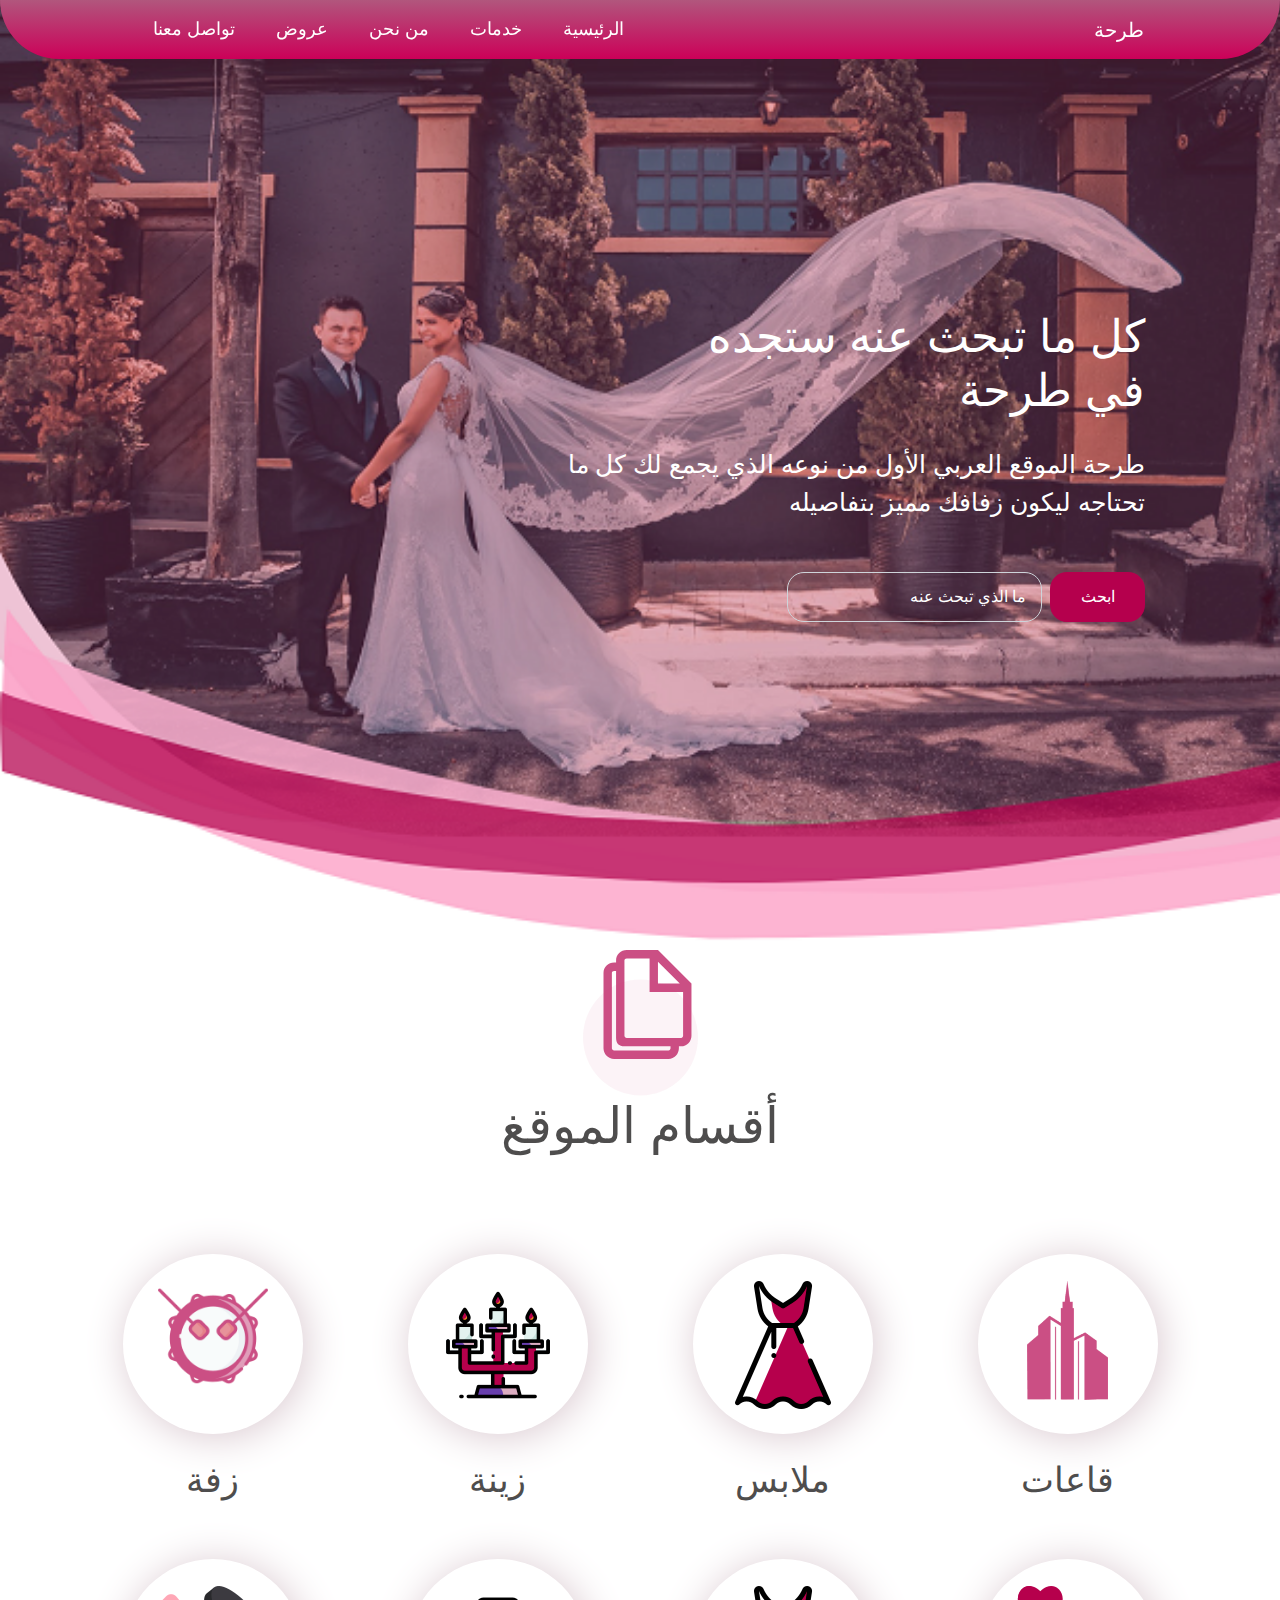
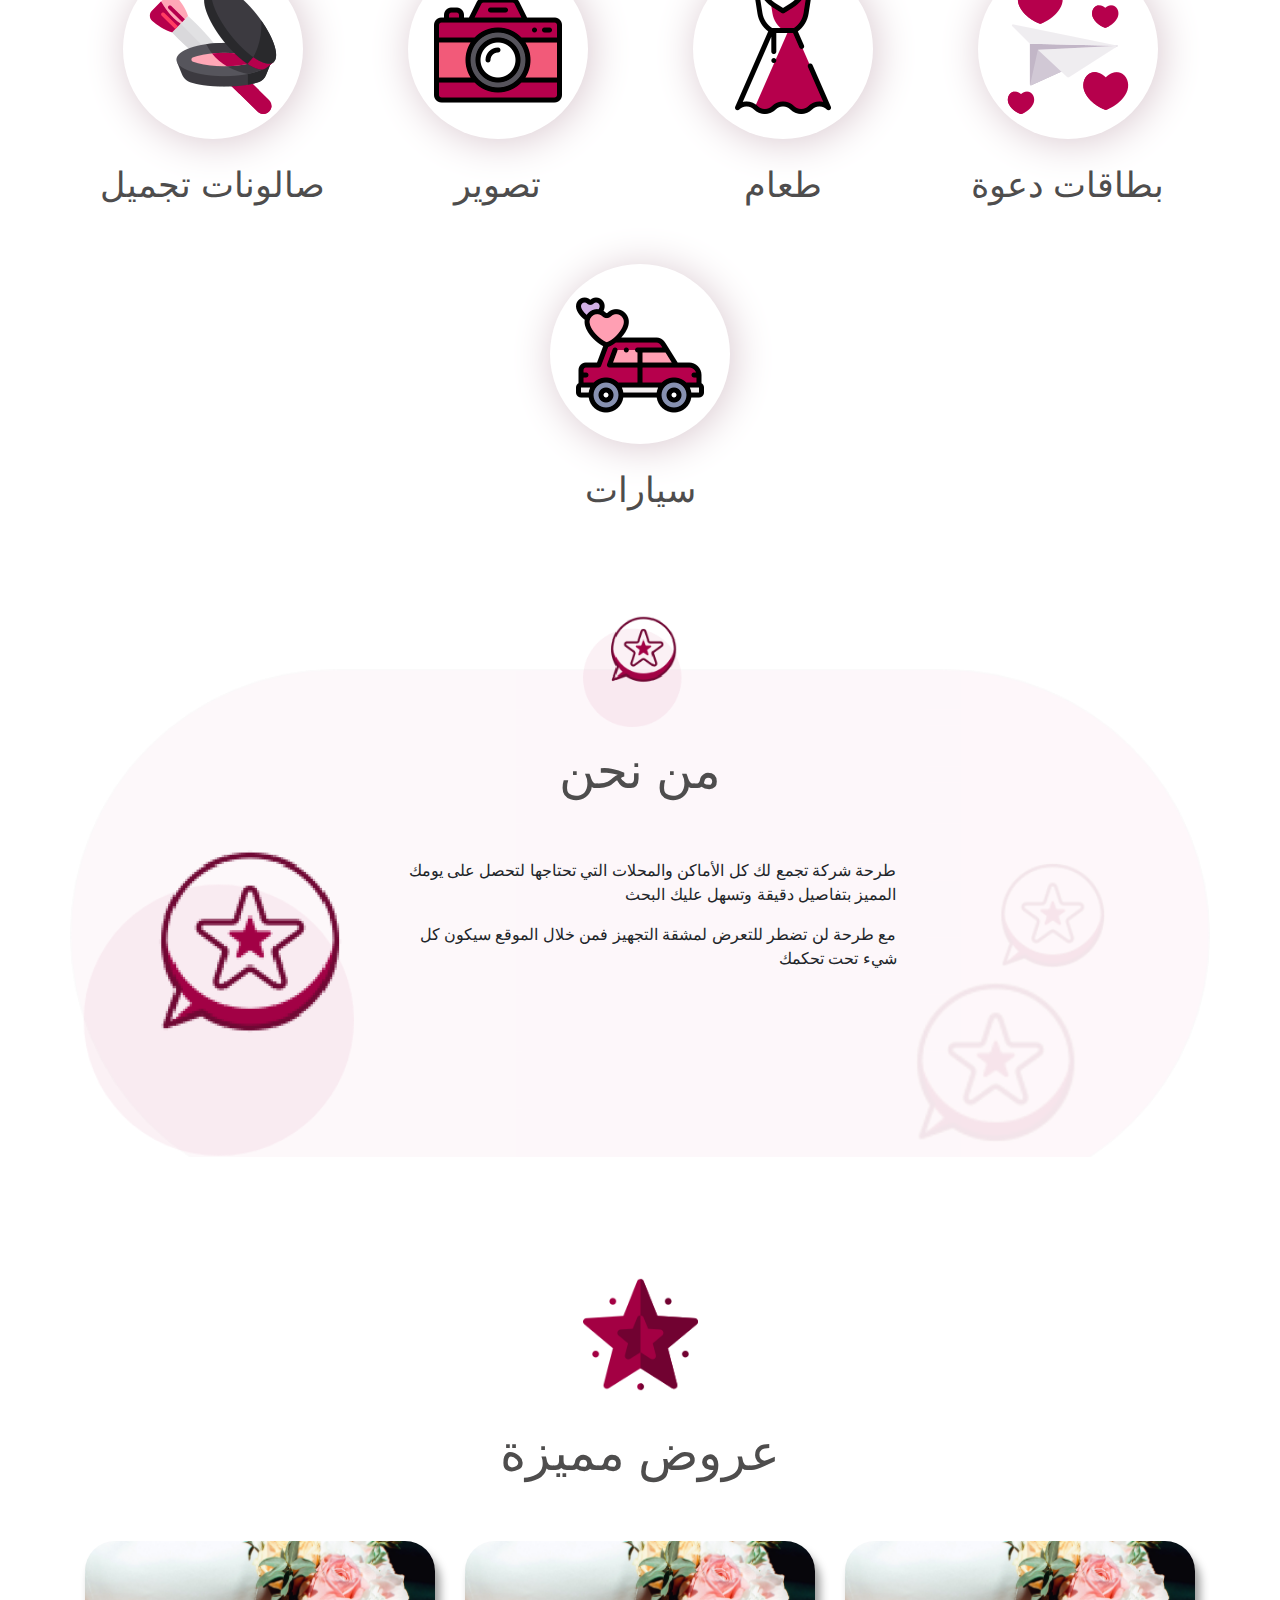
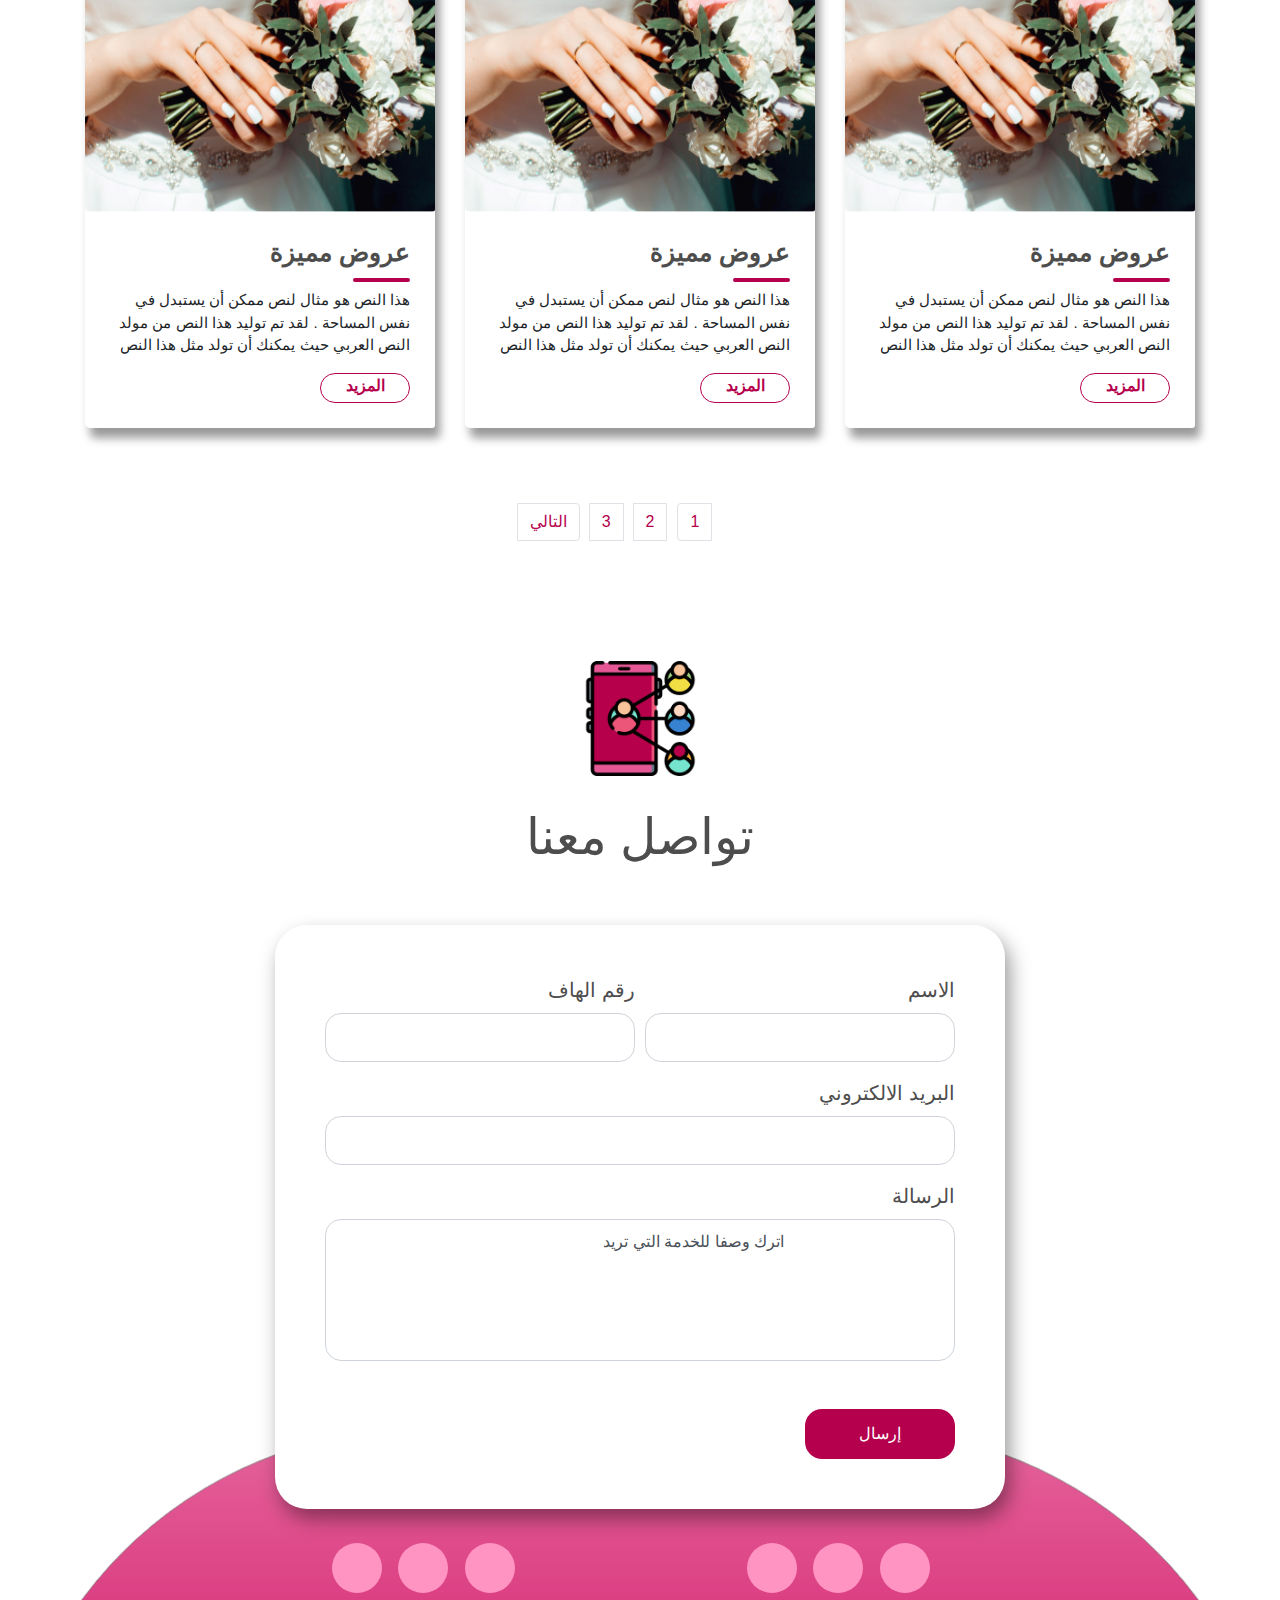
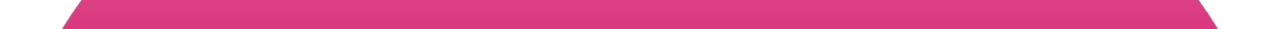
<file: index.html>
<!DOCTYPE html>
<html lang="en">

<head>
    <meta charset="UTF-8">
    <meta name="viewport" content="width=device-width, initial-scale=1.0">
    <meta http-equiv="X-UA-Compatible" content="ie=edge">
    <title>Document</title>

    <link rel="stylesheet" href="https://use.fontawesome.com/releases/v5.4.1/css/all.css"
        integrity="sha384-5sAR7xN1Nv6T6+dT2mhtzEpVJvfS3NScPQTrOxhwjIuvcA67KV2R5Jz6kr4abQsz" crossorigin="anonymous">
    <!--CSS Files-->

    <link rel="stylesheet" href="assets/css/animate.css">
    <link rel="stylesheet" href="assets/css/bootstrap.min.css">
    <link rel="stylesheet" href="assets/css/style.css">
</head>

<body>
    <!--NavBar Start-->

    <nav class="navbar navbar-expand-lg navbar-light scrollNav">
        <a class="navbar-brand" href="#">طرحة</a>
        <button class="navbar-toggler" type="button" data-toggle="collapse" data-target="#navbarNavAltMarkup"
            aria-controls="navbarNavAltMarkup" aria-expanded="false" aria-label="Toggle navigation">
            <span class="navbar-toggler-icon"></span>
        </button>
        <div class="collapse navbar-collapse" id="navbarNavAltMarkup">
            <div class="navbar-nav">
                    <a class="nav-item nav-link  " href="index.html">الرئيسية</a>
                    <a class="nav-item nav-link" href="#">خدمات</a>
                    <a class="nav-item nav-link" href="#">من نحن</a>
                    <a class="nav-item nav-link " href="#">عروض </a>
                <a class="nav-item nav-link " href="#">تواصل معنا </a>
               
          
            </div>
        </div>
    </nav>

    <!------------------------------NAvbar End---------------------------->

    <section id="hero">
        <h1>كل ما تبحث عنه ستجده في طرحة </h1>
        <div class="clearfix"></div>
        <p>طرحة الموقع العربي الأول من نوعه الذي يجمع لك كل ما تحتاجه ليكون زفافك مميز بتفاصيله</p>
        <div class="clearfix"></div>
        <form class="form-inline my-2 my-lg-0">
            <button class="btn btn-outline-success my-2 my-sm-0" type="submit">ابحث</button>
            <input class="form-control mr-sm-2" type="search" placeholder="ما الذي تبحث عنه" aria-label="Search">

        </form>
        <div class="clearfix"></div>
    </section>
    <!-------------------------------------->
    <section id='categories'>
        <div class="container">
            <div class="section_title">
                <div class="row">
                    <div class="col-12">
                        <div class="title_image">
                            <img class="" src="assets/img/section.png" alt="section_image">
                        </div>
                        <h2>أقسام الموقغ</h2>
                    </div>
                </div>
            </div>

            <div class="row first_row">
                
                <div class="col-12 col-sm-6 col-md-6 col-lg-3">
                    <a href="halls.html" class="category wow fadeInRight animated animated"
                        style="visibility: visible;-webkit-animation-delay: 0.4s; -moz-animation-delay: 0.4s; animation-delay: 0.4s;"
                        data-wow-delay="0.4s">
                        <div class="opacity">
                            <sapn> المعرض</sapn>
                        </div>
                        <div class="single_col">

                            <div class="category_image">
                                <img class="" src="assets/img/hall.png" alt="drum">
                            </div>
                            <h3>قاعات</h3>

                        </div>
                    </a>
                </div>
                <div class="col-12 col-sm-6 col-md-6 col-lg-3">
                    <a class="category wow fadeInRight animated animated"
                        style="visibility: visible;-webkit-animation-delay: 0.6s; -moz-animation-delay: 0.6s; animation-delay: 0.6s;"
                        data-wow-delay="0.6s">
                        <div class="opacity">
                            <sapn> المعرض</sapn>
                        </div>
                        <div class="single_col">

                            <div class="category_image">
                                <img class="" src="assets/img/dress.png" alt="drum">
                            </div>
                            <h3>ملابس</h3>

                        </div>
                    </a>
                </div>
                <div class="col-12 col-sm-6 col-md-6 col-lg-3">
                    <a class="category wow fadeInRight animated animated"
                    style="visibility: visible;-webkit-animation-delay: 0.8s; -moz-animation-delay: 0.8s; animation-delay: 0.8s;"
                    data-wow-delay="0.8s">
                        <div class="opacity">
                            <sapn> المعرض</sapn>
                        </div>
                        <div class="single_col">

                            <div class="category_image">
                                <img class="" src="assets/img/candelabra.png" alt="drum">
                            </div>
                            <h3>زينة</h3>

                        </div>
                    </a>
                </div>
                <div class="col-12 col-sm-6 col-md-6 col-lg-3">
                    <a  href="" class="category wow fadeInRight animated animated"
                    style="visibility: visible;-webkit-animation-delay: 1s; -moz-animation-delay: 1s; animation-delay: 1s;"
                    data-wow-delay="1s">
                        <div class="opacity">
                            <sapn> المعرض</sapn>
                        </div>
                        <div class="single_col">

                            <div class="category_image">
                                <img class="" src="assets/img/drum.png" alt="drum">
                            </div>
                            <h3>زفة</h3>

                        </div>
                    </a>
                </div>


                <div class="col-12 col-sm-6 col-md-6 col-lg-3">
                    <a class="category wow fadeInRight animated animated"
                        style="visibility: visible;-webkit-animation-delay: 0.4s; -moz-animation-delay: 0.4s; animation-delay: 0.4s;"
                        data-wow-delay="0.4s">
                        <div class="opacity">
                            <sapn> المعرض</sapn>
                        </div>
                        <div class="single_col">

                            <div class="category_image">
                                <img class="" src="assets/img/love-letter.png" alt="drum">
                            </div>
                            <h3>بطاقات دعوة</h3>

                        </div>
                    </a>
                </div>
                <div class="col-12 col-sm-6 col-md-6 col-lg-3">
                    <a class="category wow fadeInRight animated animated"
                    style="visibility: visible;-webkit-animation-delay: 0.6s; -moz-animation-delay: 0.6s; animation-delay: 0.6s;"
                    data-wow-delay="0.6s">
                        <div class="opacity">
                            <sapn> المعرض</sapn>
                        </div>
                        <div class="single_col">

                            <div class="category_image">
                                <img class="" src="assets/img/dress.png" alt="drum">
                            </div>
                            <h3>طعام</h3>

                        </div>
                    </a>
                </div>
                <div class="col-12 col-sm-6 col-md-6 col-lg-3">
                    <a class="category wow fadeInRight animated animated"
                    style="visibility: visible;-webkit-animation-delay: 0.8s; -moz-animation-delay: 0.8s; animation-delay: 0.8s;"
                    data-wow-delay="0.8s">
                        <div class="opacity">
                            <sapn> المعرض</sapn>
                        </div>
                        <div class="single_col">

                            <div class="category_image">
                                <img class="" src="assets/img/camera.png" alt="drum">
                            </div>
                            <h3>تصوير</h3>

                        </div>
                    </a>
                </div>
                <div class="col-12 col-sm-6 col-md-6 col-lg-3">
                    <a class="category wow fadeInRight animated animated"
                    style="visibility: visible;-webkit-animation-delay: 1s; -moz-animation-delay: 1s; animation-delay: 1s;"
                    data-wow-delay="1s">
                        <div class="opacity">
                            <sapn> المعرض</sapn>
                        </div>
                        <div class="single_col">

                            <div class="category_image">
                                <img class="" src="assets/img/make-up.png" alt="drum">
                            </div>
                            <h3>صالونات تجميل</h3>

                        </div>
                    </a>
                </div>
            </div>

            <div class="row second_row">
                <div class="col-12 col-sm-6 col-md-6 col-lg-3">
                    <a class="category wow fadeInRight animated animated"
                    style="visibility: visible;-webkit-animation-delay: 1.2s; -moz-animation-delay: 1.2s; animation-delay: 1.2s;"
                    data-wow-delay="1.2s">
                        <div class="opacity">
                            <sapn> المعرض</sapn>
                        </div>
                        <div class="single_col">

                            <div class="category_image">
                                <img class="" src="assets/img/car.png" alt="drum">
                            </div>
                            <h3>سيارات</h3>

                        </div>
                    </a>
                </div>
            </div>
        </div>

    </section>
    <section id="abou_Us">
        <div class="container">
            <div class="row">
                <div class="abot">
                    <div class="section_title">
                        <div class="row">
                            <div class="col-12">
                                <div class="title_image">
                                    <img class="" src="assets/img/Group 8.png" alt="section_image">
                                </div>
                                <h2>من نحن</h2>
                            </div>
                        </div>
                    </div>

                    <div class="content">
                        <p>طرحة شركة تجمع لك كل الأماكن والمحلات التي تحتاجها لتحصل على يومك المميز بتفاصيل دقيقة وتسهل
                            عليك البحث </p>
                        <p>مع طرحة لن تضطر للتعرض لمشقة التجهيز فمن خلال الموقع سيكون كل شيء تحت تحكمك</p>
                    </div>
                </div>
            </div>
        </div>
    </section>

    <section id="offers">
        <div class="container">
            <div class="section_title">
                <div class="row">
                    <div class="col-12">
                        <div class="title_image">
                            <img class="" src="assets/img/offer.png" alt="offer">
                        </div>
                        <h2>عروض مميزة</h2>
                    </div>
                </div>
            </div>

            <div class="offer">
                <div class="row">
                    <div class="col-12 col-sm-6 col-md-4">
                        <div class="offer_Box">

                            <div class="offer_image">
                                <img src="assets/img/offer1.png" alt="offer1">
                                </a>
                                <div class="details">
                                    <h3 class="offer_title">عروض مميزة</h3>
                                    <p class="descriptin">هذا النص هو مثال لنص ممكن أن يستبدل في نفس المساحة . لقد تم
                                        توليد هذا النص من مولد النص العربي حيث يمكنك أن تولد مثل هذا النص</p>

                                    <a class="read_more">المزيد</a>
                                    <div class="clearfix"></div>

                                </div>

                            </div>
                        </div>
                    </div>
                    <div class="col-12 col-sm-6 col-md-4">
                        <div class="offer_Box">

                            <div class="offer_image">
                                <img src="assets/img/offer1.png" alt="offer1">
                                </a>
                                <div class="details">
                                    <h3 class="offer_title">عروض مميزة</h3>
                                    <p class="descriptin">هذا النص هو مثال لنص ممكن أن يستبدل في نفس المساحة . لقد تم
                                        توليد هذا النص من مولد النص العربي حيث يمكنك أن تولد مثل هذا النص</p>

                                    <a class="read_more">المزيد</a>
                                    <div class="clearfix"></div>

                                </div>

                            </div>
                        </div>
                    </div>
                    <div class="col-12 col-sm-6 col-md-4">
                        <div class="offer_Box">

                            <div class="offer_image">
                                <img src="assets/img/offer1.png" alt="offer1">
                                </a>
                                <div class="details">
                                    <h3 class="offer_title">عروض مميزة</h3>
                                    <p class="descriptin">هذا النص هو مثال لنص ممكن أن يستبدل في نفس المساحة . لقد تم
                                        توليد هذا النص من مولد النص العربي حيث يمكنك أن تولد مثل هذا النص</p>

                                    <a class="read_more">المزيد</a>
                                    <div class="clearfix"></div>

                                </div>

                            </div>
                        </div>
                    </div>
                </div>
            </div>
        </div>

        <!--------Pagination-------->

        <nav>
            <ul class="pagination justify-content-center">
                <li class="page-item"><a class="page-link active" href="#">1</a></li>
                <li class="page-item"><a class="page-link" href="#">2</a></li>
                <li class="page-item"><a class="page-link" href="#">3</a></li>
                <li class="page-item"><a class="page-link" href="#">التالي</a></li>
            </ul>
        </nav>

    </section>

    <section id="contact">
        <div class="container">
            <div class="row">
                <div class="col-12 col-sm-9 col-md-9 col-lg-8" style="margin: 0 auto;">
                    <div class="contact_us">
                        <div class="section_title">
                            <div class="row">
                                <div class="col-12">
                                    <div class="title_image">
                                        <img class="" src="assets/img/network.png" alt="section_image">
                                    </div>
                                    <h2>تواصل معنا</h2>
                                </div>
                            </div>
                        </div>
                        <form action="" methode>
                            <div class="form-row">
                                <div class="form-group col-md-6">
                                    <label for="inputEmail4">الاسم</label>
                                    <input type="text" class="form-control" id="inputEmail4" nam="name"
                                        placeholder="">
                                </div>
                                <div class="form-group col-md-6">
                                    <label for="inputPassword4">رقم الهاف</label>
                                    <input type="text" class="form-control" id="mobile" placeholder="">
                                </div>
                            </div>
                            <div class="form-group">
                                <label for="inputAddress"> البريد الالكتروني</label>
                                <input type="text" class="form-control" id="email" placeholder="" name="">
                            </div>

                            <div class="form-row">
                                <div class="form-group col-12">
                                    <label for="inputCity">الرسالة</label>
                                    <textarea name="desription" class="form-control" rows="5">
                                    اترك وصفا للخدمة التي تريد 
                                </textarea>
                                </div>
                            </div>
                            <button type="submit" class="btn btn-primary">إرسال</button>
                        </form>
                    </div>
                </div>
            </div>
        </div>

        <div class="footer">
            <div class="social">
                <ul class="left">
                    <li class="social_item">
                        <a href="#"><i class="fab fa-instagram"></i></a>
                    </li>
                    <li class="social_item">
                        <a href="#"><i class="fab fa-twitter"></i></a>
                    </li>
                    <li class="social_item">
                        <a href="#"><i class="fab fa-facebook-f"></i></a>
                    </li>

                </ul>
                <ul class="right">
                    <li class="social_item">
                        <a href="#"><i class="fas fa-map-marker-alt"></i></a>
                    </li>
                    <li class="social_item">
                        <a href="#"><i class="fas fa-envelope"></i></a>
                    </li>

                    <li class="social_item">
                        <a href="#"><i class="fas fa-envelope"></i></a>
                    </li>


                </ul>
            </div>
        </div>
    </section>






    <script src="assets/js/jquery-3.3.1.min.js"></script>
    <script src="assets/js/popper.js"></script>
    <script src="assets/js/bootstrap.min.js"></script>
    <script src="assets/js/main.js"></script>
</body>

</html>
</file>
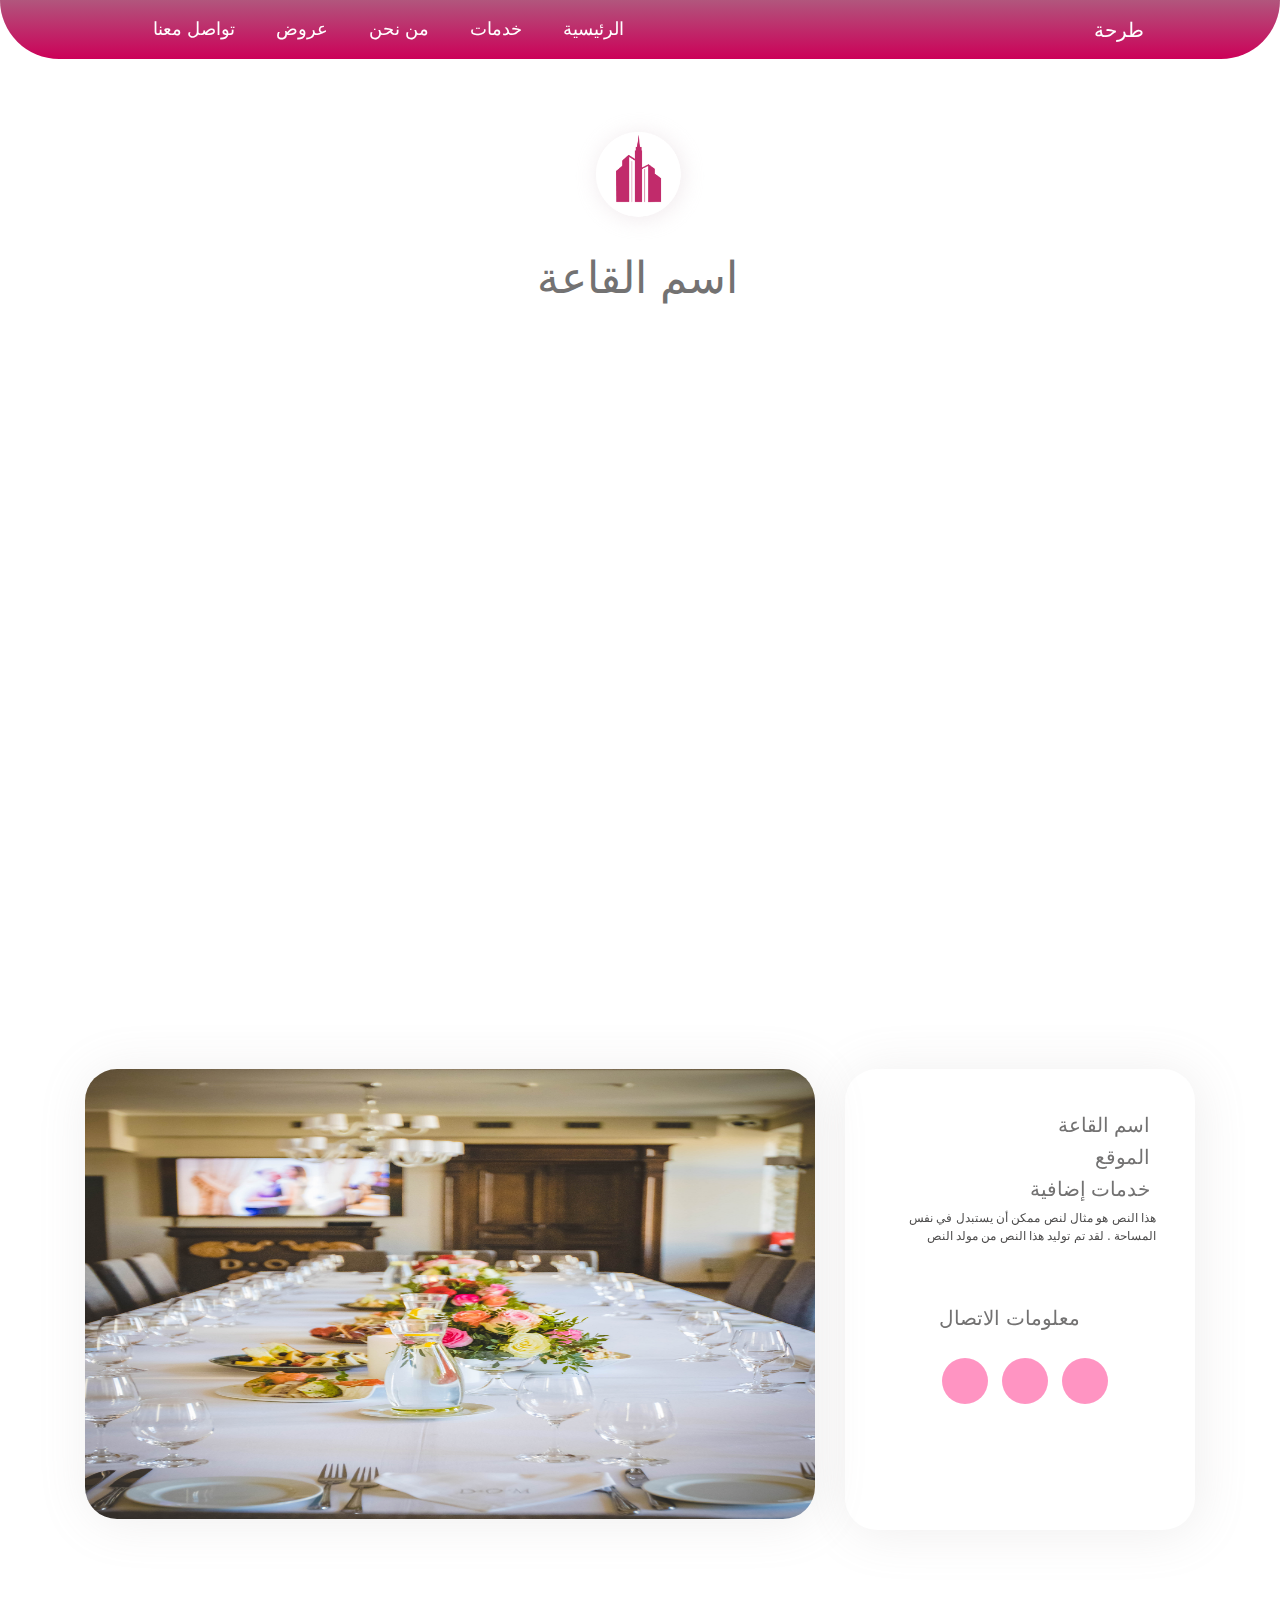
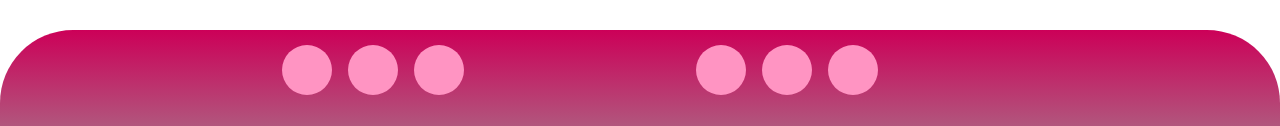
<file: serves.html>
<!DOCTYPE html>
<html lang="en">

<head>
    <meta charset="UTF-8">
    <meta name="viewport" content="width=device-width, initial-scale=1.0">
    <meta http-equiv="X-UA-Compatible" content="ie=edge">
    <title>Document</title>

    <link rel="stylesheet" href="https://use.fontawesome.com/releases/v5.4.1/css/all.css"
        integrity="sha384-5sAR7xN1Nv6T6+dT2mhtzEpVJvfS3NScPQTrOxhwjIuvcA67KV2R5Jz6kr4abQsz" crossorigin="anonymous">
    <!--CSS Files-->

    <link rel="stylesheet" href="assets/css/animate.css">
    <link rel="stylesheet" href="assets/css/bootstrap.min.css">
    <link rel="stylesheet" href="assets/css/style.css">
</head>

<body>
    <!--NavBar Start-->

    <nav class="navbar navbar-expand-lg navbar-light scrollNav">
        <a class="navbar-brand" href="#">طرحة</a>
        <button class="navbar-toggler" type="button" data-toggle="collapse" data-target="#navbarNavAltMarkup"
            aria-controls="navbarNavAltMarkup" aria-expanded="false" aria-label="Toggle navigation">
            <span class="navbar-toggler-icon"></span>
        </button>
        <div class="collapse navbar-collapse" id="navbarNavAltMarkup">
            <div class="navbar-nav">
                <a class="nav-item nav-link  " href="index.html">الرئيسية</a>
                <a class="nav-item nav-link" href="#">خدمات</a>
                <a class="nav-item nav-link" href="#">من نحن</a>
                <a class="nav-item nav-link " href="#">عروض </a>
                <a class="nav-item nav-link " href="#">تواصل معنا </a>


            </div>
        </div>
    </nav>

    <!------------------------------NAvbar End---------------------------->
    <!--Start Main-->
    <!--End main-->
    <main id="hall">
        <div class="hall">
            <div class="container">
                <div class="row">
                    <div class="col-12">
                        <div class="hall_image">
                            <img src="assets/images/Group 8.png">
                        </div>
                        <h3 style="margin-left:40px; color:#737272;">اسم القاعة</h3>
                    </div>
                </div>

                <div class="video">
                    <div class="row">
                        <div class="col-12">
                            <iframe src="https://www.youtube.com/embed/4AeuJ6bqWUM" frameborder="0" allowfullscreen>
                            </iframe>
                        </div>
                    </div>
                </div>

                <div class="page_content">
                    <div class="row">
                            <div class="col-12 col-sm-5 col-md-4">
                                <div class="discription">
                                    <h5>
                                            <i class="fas fa-envelope"></i>
                                            اسم القاعة
                                    </h5>
                                    <h5>
                                            <i class="fas fa-envelope"></i>
                                            الموقع
                                    </h5>
                                    <h5>
                                            <i class="fas fa-envelope"></i>
                                            خدمات إضافية
                                    </h5>

                                    <p>
                                            هذا النص هو مثال لنص ممكن أن يستبدل في نفس المساحة . لقد تم توليد هذا النص من مولد النص 
                                    </p>

                                   <div class="contact_info">
                                        <h4> 
                                            <i class="fas fa-envelope"></i> 
                                            معلومات الاتصال
                                        </h4>
                                        <ul>
                                              
                                                <li> <a href=""> <i class="fas fa-envelope"></i></a></li>
                                                <li> <a href=""> <i class="fas fa-envelope"></i></a></li>
                                                <li> <a href=""> <i class="fas fa-envelope"></i></a></li>
                                            </ul>
                                   </div>
                                </div>
                            </div>
                        <div class="col-12 col-sm-7 col-md-8">
                            <div class="content_image">
                                <img src="assets/images/hall.jpg" style="width:100%;">
                            </div>
                        </div>
                        
                    </div>
                </div>
            </div>
        </div>
    </main>

    <!--Start Footer-->
    <section id="foot" style="margin-top:100px;">
        <div class="container">
            <div class="row">
                <div class="col-12 col-sm-10 " style="margin: 0 auto;">
                    <div class="footer">
                        <div class="social">
                            <ul class="left">
                                <li class="social_item">
                                    <a href="#"><i class="fab fa-instagram"></i></a>
                                </li>
                                <li class="social_item">
                                    <a href="#"><i class="fab fa-twitter"></i></a>
                                </li>
                                <li class="social_item">
                                    <a href="#"><i class="fab fa-facebook-f"></i></a>
                                </li>

                            </ul>
                            <ul class="right">
                                <li class="social_item">
                                    <a href="#"><i class="fas fa-map-marker-alt"></i></a>
                                </li>
                                <li class="social_item">
                                    <a href="#"><i class="fas fa-envelope"></i></a>
                                </li>

                                <li class="social_item">
                                    <a href="#"><i class="fas fa-envelope"></i></a>
                                </li>


                            </ul>
                        </div>
                    </div>
                </div>
            </div>
        </div>
    </section>
    <!--End Footer-->

    <!--Script Files-->
    <script src="assets/js/jquery-3.3.1.min.js"></script>
    <script src="assets/js/popper.js"></script>
    <script src="assets/js/bootstrap.min.js"></script>
    <script src="assets/js/main.js"></script>
</body>

</html>
</file>
<file: assets/css/style.css>
/****global section*/
html ,body{
   direction: rtl;
}
.section_title{
  
   margin: 0 auto;
   text-align: center;
   margin-bottom: 50px;
   color:#4E4D4D;
}
.section_title .title_image{
   margin: 0 auto;
   width:115px;
   height: 146px;
}
.section_title .title_image img{
  display: inline-block;
   width:100%;
}
.section_title h2{
   font-size: 50px;
   font-weight: normal;
}
ul{
   list-style: none;
}
ul li{
   display: inline-block;
}
.scrollNav{
   background-image: linear-gradient(#B1567D , #CC0058 );
   border-radius: 0 0 73px 73px;
   z-index: 1000;
}
a:hover{
   text-decoration: none;
}
/**********Hero Section*****************************/

.navbar{
   /*width: 90%;*/
   margin: 0 auto;
   display: flex;
  /* flex-direction: row-reverse;*/
   position: fixed;
    /* width: 100%; */
    top: 0;
    left: 0;
    right: 0;
    padding-left: 120px;
    padding-right: 120px;
}
.navbar .navbar-brand{
   margin-left: 358px;
   color: #fff;
}
.navbar .navbar-brand:hover{
   color: #fff;
}
.navbar .navbar-collapse{
   flex-flow: row-reverse wrap;
}
.navbar .navbar-collapse .nav-item {
   display: inline-block;
   margin-left: 25px;
   color:#fff;
   font-size: 18px;
}
.navbar-light .navbar-toggler{
  /* margin-right: 267px;*/
    margin-left: -30px; 
   margin-top: -38px;
   color: rgba(0,0,0,0);
    border-color: #fff;
    background: #fff;
    margin-top: 10px;
}

/****************Start Hero***************************/
#hero{
   background-image: url('../img/hero.PNG');
   background-size: cover;
   background-repeat: no-repeat;
   height: 950px;
   padding-top: 310px;
   padding-right: 135px;
   text-align: right;
   color: #fff;
}
#hero h1{
   font-size: 45px;
   font-weight: normal;
   width:455px;
 float: right;
 padding-bottom: 20px;
}
#hero p{
   float: right;
   width:648px;
   font-size: 25px; 
   padding-bottom: 35px;
}
#hero form{
   float: right;
}
#hero .form-inline .form-control{
   background-color:transparent;
   text-align: right;
   width:255px;
   height: 50px;
   padding: 10px 15px;
   border-radius: 17px;
   margin-left: 15px;
}
#hero .form-inline .form-control::placeholder{
   color: #fff;
}
#hero .form-inline .btn{
   background-color: #B5004D !important;
   color: #fff;
   border: none;
   border-radius: 17px;
   width:95px;
   height: 50px;
}

/*******************************************************/
#categories{
   margin-bottom: 140px;
}
#categories .category{
   display: block;
   width: 100%;
   height: 100%;
   text-align: center;
   cursor: pointer;
   position: relative;
}
#categories .category .opacity{
   position: absolute;
   width: 100%;
   height: 100%;
   left: 0;
   right: 0;
   top: 0;
   bottom: 0;
   background: rgba(204, 0, 88, .5);
   border-radius: 16px;
   text-align: center;
   color:white;
   padding-top: 40%;
   font-size: 35px;
   font-weight: bold;
   display: none;
   
}
#categories .category:hover >.opacity{
   display: block;
   transition-duration: .4s;
}

#categories .single_col{
   display: block;
   width: 100%;
   padding-top: 40px;
 
}
#categories .single_col .category_image{
   width:180px;
   height: 180px;
   border-radius: 100%;
   background-color: #fff;
   box-shadow: 3px 3px 40px rgba(217, 200, 207, 1);
   margin: 0 auto;
   margin-bottom: 25px;
}
#categories .single_col .category_image img{
   display:inline-block;
   text-align: center;
   padding:15% 10%;

}
#categories .single_col h3{
   font-size: 35px;
   color:#4E4D4D;
   font-weight: normal;
   padding-bottom: 10px;
}
#categories .row.second_row{
  justify-content: center;
}
/*********************About Us**************************/
#abou_Us{
   margin-bottom: 120px;
}
#abou_Us .abot{
   background-image: url('../img/Group\ 9.png');
   background-position: top center;
   background-repeat: no-repeat;
   background-size: cover;
   /*padding-top: 73px*/
  /* height: 500px;*/
   width: 100%;
   padding-bottom:170px;
}
#abou_Us .section_title{
   margin-top: -74px;
}
#abou_Us .abot .content{
   width: 45%;
   margin: 0 auto;
   text-align: right
}

/**************offers***************/
#offers{
   width:100%;
   text-align: right;
   margin-bottom: 120px;
}

#offers .offer .offer_Box{
   width:100%;
   border-radius: 30px 30px 3px 5px;
   background-color: #fff;
   box-shadow: 5px 10px 10px rgba(0,0,0,.4);
   transition-duration: .4s;
}
#offers .offer .offer_Box:hover{
   box-shadow: 5px 10px 40px rgba(0,0,0,.4);
   transition-duration: .4s;
   z-index: 10;
}
#offers .offer .offer_Box .offer_image{
   width: 100%;
   border-radius: 30px 30px 3px 5px;
  
}
#offers .offer .offer_Box .offer_image img{
   display: block;
   border-radius: 30px 30px 3px 5px;
   width:100%;
   /*margin-bottom: 25px;*/

}
#offers .offer .offer_Box .details{
   padding: 25px;
   margin-bottom: 75px;
}
#offers .offer .offer_Box .details h3{
   font-size: 25px;
   font-weight: bold;
   color: #4E4D4D;
   position: relative;
}
#offers .offer .offer_Box .details h3::after{
   position: absolute;
   content: '';
   height: 4px;
   border-radius: 25px;
   width: 57px;
   bottom:-15px;
   right: 0px;
   background-color: #B5004D;
}

#offers .offer .offer_Box .details p{
margin-top: 22px;
font-size: 15px;

}
#offers .offer .offer_Box .details a{
   color: #B5004D;
   font-size: 16px;
   font-weight: bold;
   display: block;
   border-radius: 20px;
   border:1px solid #B5004D;;
   text-align: center;
   width: 90px;
   height: 30px;
   float: right;
}
#offers .offer .offer_Box .details a:hover{
   color:#fff;
   background: #B5004D;
   transition-duration: .4s;
}
#offers .pagination .page-item{
   margin-right: 10px;
   color: #B5004D;
}
#offers .pagination .page-item a{
   color: #B5004D;
}
#offers .pagination .page-item a:hover{
   background-color: #B5004D;
   border-color: #B5004D;
   color:#fff;
   transition-duration: .4s;
}
/************************************contact*************/
#contact{
   position: relative;
   margin-bottom: 0;
}
#contact form{
   background: #fff;
   border-radius: 32px ;
   padding: 50px;
   text-align: right;
   box-shadow: 5px 10px 20px rgba(0,0,0,.4);
}

#contact form label{
   font-size: 20px;
   color: #4E4D4D
}
#contact form input.form-control{
   height: 49px;
   border-radius: 16px;
   pad: 10px;
}
#contact form textarea{
   text-align: right;
   resize: none;
   padding: 10px;
   border-radius: 16px;
}
#contact form .btn{
   background-color: #B5004D !important;
   border:none;
   width:150px;
   height: 50px;
   border-radius: 17px;
   margin-top: 32px;
}
#contact form .btn:hover{
   box-shadow: 5px 5px 10px rgba(0,0,0,.4);
}
#contact .footer{
   position: relative;
   height: 200px;
   background-image: url(../img/footer.png);
   background-position: top center;
   background-repeat: no-repeat;
   background-size: cover;
   z-index: -10;
   margin-top: -80px;
   
}
#contact .footer .social{
   position: absolute;
   bottom: 20px;
   left: 25%;
   margin: 0 auto;
   width:72%;
}
 .footer .social .right,
.footer .social .left{
   float: left;
   width:45%;
}
.footer .social .right li,
.footer .social .left li{
   margin-left: 12px;
   width:50px;
   height: 50px;
   border-radius: 50%;
   background: #FF94C2;
   text-align: center;
}
 .footer .social .right li a,
.footer .social .left li a{
   width:100%;
   display: inline-block;
    color: #fff;
   line-height:50px;
   font-size: 20px;
}
/******************hall pages****************/

.scrollNavv{
   background-image: linear-gradient(#B1567D , #CC0058 );
   border-radius: 0 0 73px 73px;
   z-index: 1000;
}
#foot{
   margin: 0 auto;
 
   background-image: linear-gradient( #CC0058 ,#B1567D  );
   border-radius: 73px 73px 0 0 ;
   margin-bottom: 0;
    padding: 15px 0px;
   text-align: center
   
}
main#hall .hall{
   margin-top: 100px;
   text-align: center;
}
main#hall .hall .hall_image{
   width: 152px;
   height: 152px;
   margin: 0 auto;
 
}
main#hall .hall .hall_image img{
   width:100%;
}
main#hall .hall h3{
   color: #737272;
   text-align: center;
   font-size: 50px;
   font-size: 44px;
   padding-right: 45px;
   margin-bottom: 117px;
}


.offers-page .offer .offer_Box{
   width:100%;
   border-radius: 32px;
   background-color: #fff;
   box-shadow: 5px 10px 10px rgba(0,0,0,.4);
   transition-duration: .4s;
   margin-bottom: 70px;
   padding-bottom: 25px !important;
}
.offers-page .offer .offer_Box:hover{
   box-shadow: 5px 10px 40px rgba(0,0,0,.4);
   transition-duration: .4s;
   z-index: 10;
}
.offers-page .offer .offer_Box .offer_image{
   width: 100%;
   border-radius: 30px 30px 3px 5px;
  /* margin-bottom: 25px;*/
  
}
.offers-page .offer .offer_Box .offer_image img{
   border-radius: 30px 30px 3px 5px;
   width:100%;
  /* margin-bottom: 25px;*/

}


.offers-page .offer .offer_Box .rate{
   display: block;
   
}
.offers-page .offer .offer_Box .rate img{
   width: 50%;
   display: block;
   margin: 0 auto;
   margin-bottom: 25px;

}

.offers-page .offer .offer_Box .details a{
   color: #B5004D;
   font-size: 16px;
   font-weight: bold;
   display: block;
   border-radius: 20px;
   border:1px solid #B5004D;;
   text-align: center;
   width: 90px;
   height: 30px;
  margin: 0 auto;
  margin-bottom: 25px;
}
.offers-page .offer .offer_Box .details a:hover{
   color:#fff;
   background: #B5004D;
   transition-duration: .4s;
}
.offers-page .offer .offer_Box .details .title{
   text-align: center;
   font-size: 26px;
   color:#737272;
   position: relative;
   margin-bottom: 30px;
}
 .offer_Box .details h3.title::after{
   position: absolute;
   content: '';
   width: 53px;
   height: 3px;
   background-color: #B5004D;
   bottom: -10px;
   right: 140px;
}
/************************Hall page***************************/
.video iframe{
   border-radius:20px;
   margin: 0 auto;
   text-align: center;
   background-color: #fff;
   width:100%;
   height: 596px;
   margin-bottom: 44px;
}
#hall .page_content .content_image{
   width:100%;
   height: 450px;
   border-radius: 32px;
  
}
#hall .page_content .content_image img{
   width:100%;
   height: 100%;
   border-radius: 32px;
   box-shadow: 3px 3px 50px rgba(156, 148, 152, .16);


}

#hall .page_content .discription{
   border-radius: 32px;
   box-shadow: 3px 3px 50px rgba(156, 148, 152, .16);
   text-align: right;
   padding: 44px 24px 103px 24px;
}
#hall .page_content .discription h5{
   font-size: 20px;
   color: #737272;
}
#hall .page_content .discription h5 i{
   display: inline-block;
   padding-left: 15px;
   font-size: 18px;
   color: #B5004D;
}
#hall .page_content .discription p{
   padding-right: 15px;
   color: #4E4D4D;
   font-size: 12px;
   padding-bottom: 45px;
}
#hall .page_content .contact_info {
   text-align: center;
}
#hall .page_content .contact_info h4{
   font-size: 20px;
   color: #737272;
}
#hall .page_content .contact_info h4 i{
   display: inline-block;
   color: #B5004D;
   padding-right: 15px;
}
#hall .page_content .contact_info li {
   display: inline-block;
   width:46px;
   height: 46px;
   border-radius: 100%;
   background: #FF94C2;
   color: #fff;
   margin-left: 10px;

}
#hall .page_content .contact_info li:hover{
   background-color: #B5004D;
   transition-duration: .4s;
}
#hall .page_content .contact_info ul{
   padding-right: 0;
   padding-top: 20px;
}
#hall .page_content .contact_info li  a{
   font-size: 16px;
   text-align: center;
   line-height: 46px;
}










/*


/***********************/

/*
      .hall{
        margin-left:  600px;

      }
      .card-title p{
       word-spacing: 280px; 
      }
      .card-text{
        font-size:25px;
        font-weight: bold;
        color:#6B6B6B;
        text-align: center;
      }
      .offers-page{
   width:100%;
   text-align: right;
   margin-bottom: 170px;
}


.offers-page .offer .offer_Box .details{
   padding: 25px;
   margin-bottom: 75px;
}
.offers-page .offer .offer_Box .details h3{
   font-size: 25px;
   font-weight: bold;
   color: #4E4D4D;
   position: relative;
   text-align: center;
   margin-bottom: 25px;
}
.offers-page .offer .offer_Box .details h3::after{
   position: absolute;
   content: '';
   height: 4px;
   border-radius: 25px;
   width: 57px;
   bottom: -3px;
   right: 114px;
   background-color: #B5004D;
}

.offers-page .offer .offer_Box .details p{
margin-top: 22px;
font-size: 15px;

}
.offers-page .offer .offer_Box .rate{
   display: block;
   
}
.offers-page .offer .offer_Box .rate img{
   width: 50%;
   display: block;
   margin: 0 auto;
   margin-bottom: 25px;

}
.offers-page .offer .offer_Box .details a{
   color: #B5004D;
   font-size: 16px;
   font-weight: bold;
   display: block;
   border-radius: 20px;
   border:1px solid #B5004D;;
   text-align: center;
   width: 90px;
   height: 30px;
  margin: 0 auto;
}
.offers-page .offer .offer_Box .details a:hover{
   color:#fff;
   background: #B5004D;
   transition-duration: .4s;
}
/**********************Footer*****************************/
/*.subfooter{
   background-color: #B1567D ;
   background-image: linear-gradient(#B1567D , #CC0058 );
   border-radius:  415px 415px 0 0;
   margin-bottom: 0;
   padding: 15px 400px;
}
.subfooter ul{
   display: inline-block;
   z-index: 100;
}
.subfooter ul li a{
   color: #fff
}



































/**************************Responsive**************************/
/*Momile*/
@media (min-width: 300px) and (max-width: 767px)  {
   body{
      overflow-x: hidden;
   }
  
   ul li{
      display: inline-block;
   }
   .navbar{
      padding-left: 0;
      padding-top: 10px;
   }
   .navbar-brand{
      margin-right: -5rem;
   }
   .navbar .navbar-collapse .nav-item{
      display: block;
      
   }
   .navbar .navbar-collapse .nav-item:hover{
     color: #B5004D;
      
   }
   .navbar-toggler-icon{
      width: 1em;
      height: 1em;
   }
   #hero{
      padding-right: 35px;
      padding-top: 180px;
      height: 715px;
   }
   #hero h1{
      font-size: 30px; 
      width: 331px;
   }
   #hero p{
      float: right;
    width: 420px;
    font-size: 18px;
    padding-bottom: 35px;
   }
   .section_title h2{
      font-size: 35px;
   }
   #categories .category{
      margin-bottom: 15px;
   }
   #categories .category .opacity{
      padding-top: 30%;
   }
   #abou_Us .abot{
      width:90%;
      margin: 0 auto;
      padding: 0;
      padding-bottom: 25px;
   }
   #abou_Us .abot .content{
      width:80%
   }
   #contact .footer .social{
    left: 10%;
      width:100%;
   }

   #contact .footer .social .right li,
#contact .footer .social .left li{
   margin-left: 8px;
   width:30px;
   height: 30px;
 
}

.footer .social .right li, .footer .social .left li,
.footer .social .right li{
   width:30px;
   height: 30px;
}
.footer .social .right li, .footer .social .left li a,
.footer .social .right li a{
   line-height: 30px;
   font-size: 14px
}

.offer_Box .details h3.title::after{
   right: 80px;
}

/*.navbar-light .navbar-toggler{
   margin-right: 0;
   margin-top: 3px;
}*/
.navbar-toggler-icon{
   width: 1em;
   height: 1em;
}
.navbar .nav-item {
   display: inline-block;
   margin-left: -30px;
   color: #fff;
   font-size: 18px;
}
.navbar-light .navbar-toggler{
   margin-top: 10px;
    margin-left: 36px;
}
#hall .page_content .discription{
   padding:44px 24px 70px 24px;
}
#hall .page_content .discription h5{
   font-size: 14px;

}
#hall .page_content .contact_info li{
   width:30px;
   height: 30px;
}
}
</file>
